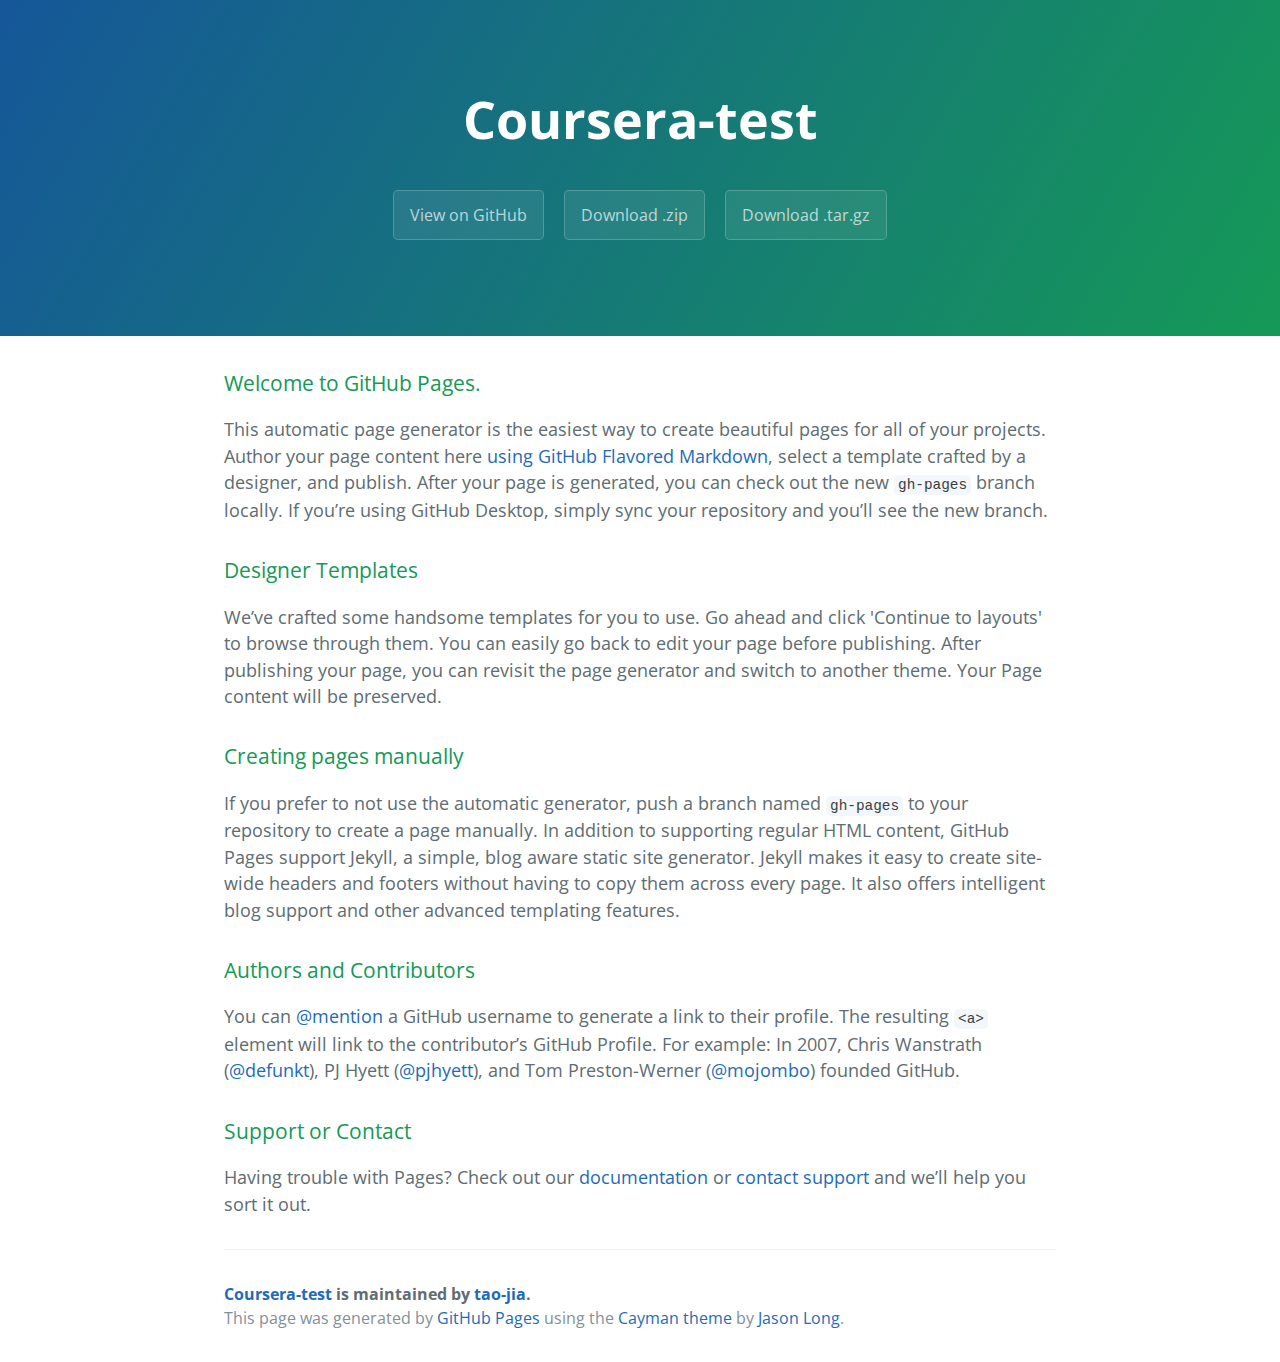
<file: index.html>
<!DOCTYPE html>
<html lang="en-us">
  <head>
    <meta charset="UTF-8">
    <title>Coursera-test by tao-jia</title>
    <meta name="viewport" content="width=device-width, initial-scale=1">
    <link rel="stylesheet" type="text/css" href="stylesheets/normalize.css" media="screen">
    <link href='https://fonts.googleapis.com/css?family=Open+Sans:400,700' rel='stylesheet' type='text/css'>
    <link rel="stylesheet" type="text/css" href="stylesheets/stylesheet.css" media="screen">
    <link rel="stylesheet" type="text/css" href="stylesheets/github-light.css" media="screen">
  </head>
  <body>
    <section class="page-header">
      <h1 class="project-name">Coursera-test</h1>
      <h2 class="project-tagline"></h2>
      <a href="https://github.com/tao-jia/coursera-test" class="btn">View on GitHub</a>
      <a href="https://github.com/tao-jia/coursera-test/zipball/master" class="btn">Download .zip</a>
      <a href="https://github.com/tao-jia/coursera-test/tarball/master" class="btn">Download .tar.gz</a>
    </section>

    <section class="main-content">
      <h3>
<a id="welcome-to-github-pages" class="anchor" href="#welcome-to-github-pages" aria-hidden="true"><span aria-hidden="true" class="octicon octicon-link"></span></a>Welcome to GitHub Pages.</h3>

<p>This automatic page generator is the easiest way to create beautiful pages for all of your projects. Author your page content here <a href="https://guides.github.com/features/mastering-markdown/">using GitHub Flavored Markdown</a>, select a template crafted by a designer, and publish. After your page is generated, you can check out the new <code>gh-pages</code> branch locally. If you’re using GitHub Desktop, simply sync your repository and you’ll see the new branch.</p>

<h3>
<a id="designer-templates" class="anchor" href="#designer-templates" aria-hidden="true"><span aria-hidden="true" class="octicon octicon-link"></span></a>Designer Templates</h3>

<p>We’ve crafted some handsome templates for you to use. Go ahead and click 'Continue to layouts' to browse through them. You can easily go back to edit your page before publishing. After publishing your page, you can revisit the page generator and switch to another theme. Your Page content will be preserved.</p>

<h3>
<a id="creating-pages-manually" class="anchor" href="#creating-pages-manually" aria-hidden="true"><span aria-hidden="true" class="octicon octicon-link"></span></a>Creating pages manually</h3>

<p>If you prefer to not use the automatic generator, push a branch named <code>gh-pages</code> to your repository to create a page manually. In addition to supporting regular HTML content, GitHub Pages support Jekyll, a simple, blog aware static site generator. Jekyll makes it easy to create site-wide headers and footers without having to copy them across every page. It also offers intelligent blog support and other advanced templating features.</p>

<h3>
<a id="authors-and-contributors" class="anchor" href="#authors-and-contributors" aria-hidden="true"><span aria-hidden="true" class="octicon octicon-link"></span></a>Authors and Contributors</h3>

<p>You can <a href="https://help.github.com/articles/basic-writing-and-formatting-syntax/#mentioning-users-and-teams" class="user-mention">@mention</a> a GitHub username to generate a link to their profile. The resulting <code>&lt;a&gt;</code> element will link to the contributor’s GitHub Profile. For example: In 2007, Chris Wanstrath (<a href="https://github.com/defunkt" class="user-mention">@defunkt</a>), PJ Hyett (<a href="https://github.com/pjhyett" class="user-mention">@pjhyett</a>), and Tom Preston-Werner (<a href="https://github.com/mojombo" class="user-mention">@mojombo</a>) founded GitHub.</p>

<h3>
<a id="support-or-contact" class="anchor" href="#support-or-contact" aria-hidden="true"><span aria-hidden="true" class="octicon octicon-link"></span></a>Support or Contact</h3>

<p>Having trouble with Pages? Check out our <a href="https://help.github.com/pages">documentation</a> or <a href="https://github.com/contact">contact support</a> and we’ll help you sort it out.</p>

      <footer class="site-footer">
        <span class="site-footer-owner"><a href="https://github.com/tao-jia/coursera-test">Coursera-test</a> is maintained by <a href="https://github.com/tao-jia">tao-jia</a>.</span>

        <span class="site-footer-credits">This page was generated by <a href="https://pages.github.com">GitHub Pages</a> using the <a href="https://github.com/jasonlong/cayman-theme">Cayman theme</a> by <a href="https://twitter.com/jasonlong">Jason Long</a>.</span>
      </footer>

    </section>

  
  </body>
</html>
</file>
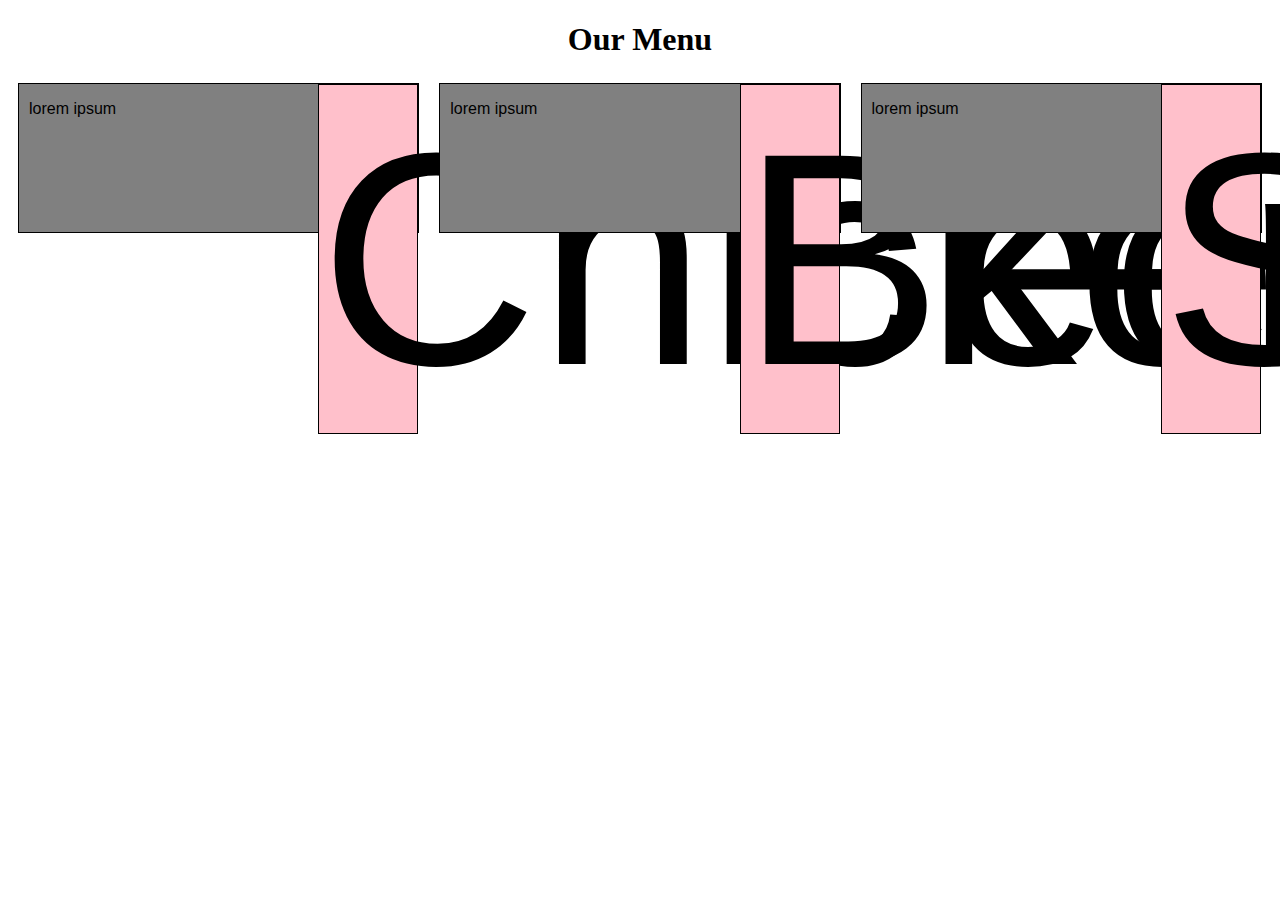
<file: module2_solution/index.html>
<!DOCTYPE html>
<html>
<head>
<meta charset="utf-8">
<title>Responsive Layout</title>
<link rel="stylesheet" href="css/style.css">

</head>
<body>
<h1>Our Menu</h1>

<div class="row">
  <div class="col-lg-4 col-md-6 col-sm-12">
    <div class="section">
      <div class="sectionheader">Chicken</div>
      <p>lorem ipsum</p>
    </div>
  </div>
  <div class="col-lg-4 col-md-6 col-sm-12">
    <div class="section">
      <div class="sectionheader">Beef</div>
      <p>lorem ipsum</p>
    </div>
  </div>
  <div class="col-lg-4 col-md-12 col-sm-12">
    <div class="section">
      <div class="sectionheader">Sushi</div>
      <p>lorem ipsum</p>
    </div>
  </div>
</div>

</body>
</html>
</file>
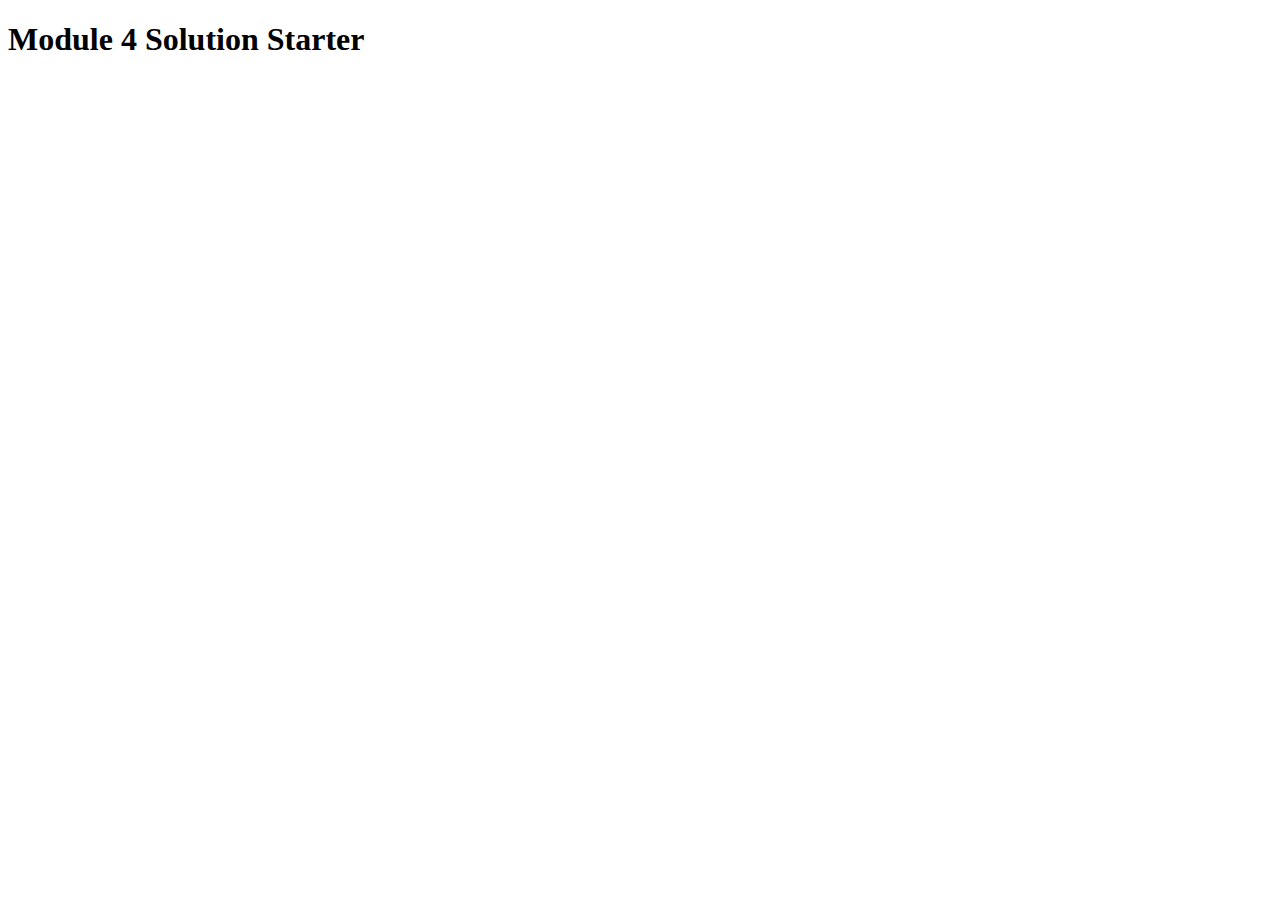
<file: module4_solution/index.html>
<!DOCTYPE html>
<html>
<head>
  <meta charset="utf-8">
  <title>Module 4 Solution Starter</title>
  <script>
    var names = []; // DO NOT REMOVE
  </script>
  <script src="SpeakHello.js"></script>
  <script src="SpeakGoodBye.js"></script>
  <script src="script.js"></script>
</head>
<body>
  <h1>Module 4 Solution Starter</h1>
</body>
</html>
</file>
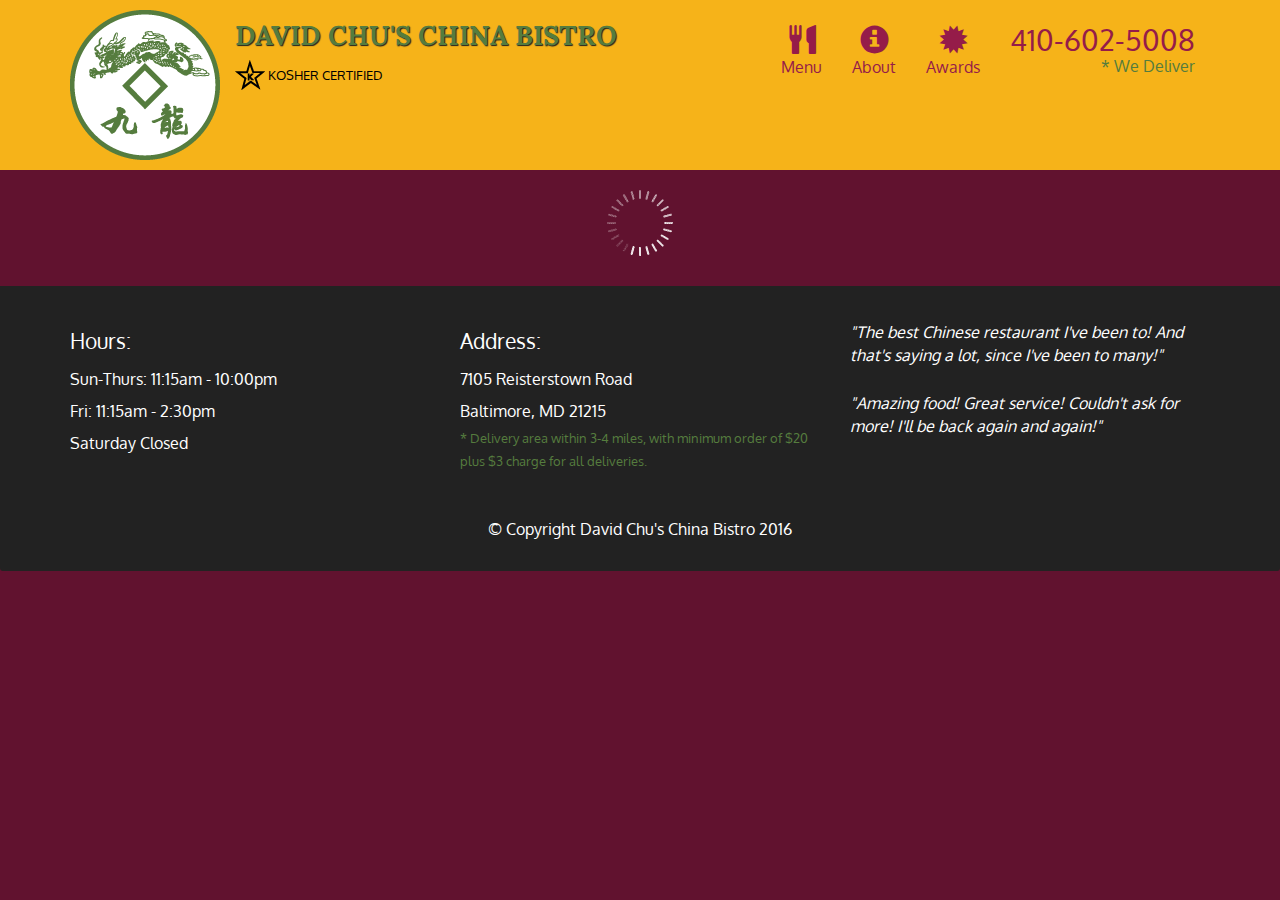
<file: module5_solution/index.html>
<!doctype html>
<html lang="en">
  <head>
    <meta charset="utf-8">
    <meta http-equiv="X-UA-Compatible" content="IE=edge">
    <meta name="viewport" content="width=device-width, initial-scale=1">
    <title>David Chu's China Bistro</title>
    <link rel="stylesheet" href="css/bootstrap.min.css">
    <link rel="stylesheet" href="css/styles.css">
    <link href='https://fonts.googleapis.com/css?family=Oxygen:400,300,700' rel='stylesheet' type='text/css'>
    <link href='https://fonts.googleapis.com/css?family=Lora' rel='stylesheet' type='text/css'>
  </head>
<body>
  <header>
    <nav id="header-nav" class="navbar navbar-default">
      <div class="container">
        <div class="navbar-header">
          <a href="index.html" class="pull-left visible-md visible-lg">
            <div id="logo-img" alt="Logo image"></div>
          </a>

          <div class="navbar-brand">
            <a href="index.html"><h1>David Chu's China Bistro</h1></a>
            <p>
              <img src="images/star-k-logo.png" alt="Kosher certification">
              <span>Kosher Certified</span>
            </p>
          </div>

          <button id="navbarToggle" type="button" class="navbar-toggle collapsed" data-toggle="collapse" data-target="#collapsable-nav" aria-expanded="false">
            <span class="sr-only">Toggle navigation</span>
            <span class="icon-bar"></span>
            <span class="icon-bar"></span>
            <span class="icon-bar"></span>
          </button>
        </div>
        
        <div id="collapsable-nav" class="collapse navbar-collapse">
           <ul id="nav-list" class="nav navbar-nav navbar-right">
            <li id="navHomeButton" class="visible-xs active">
              <a href="index.html">
                <span class="glyphicon glyphicon-home"></span> Home</a>
            </li>
            <li id="navMenuButton">
              <a href="#" onclick="$dc.loadMenuCategories();">
                <span class="glyphicon glyphicon-cutlery"></span><br class="hidden-xs"> Menu</a>
            </li>
            <li>
              <a href="#">
                <span class="glyphicon glyphicon-info-sign"></span><br class="hidden-xs"> About</a>
            </li>
            <li>
              <a href="#">
                <span class="glyphicon glyphicon-certificate"></span><br class="hidden-xs"> Awards</a>
            </li>
            <li id="phone" class="hidden-xs">
              <a href="tel:410-602-5008">
                <span>410-602-5008</span></a><div>* We Deliver</div>
            </li>
          </ul><!-- #nav-list -->
        </div><!-- .collapse .navbar-collapse -->
      </div><!-- .container -->
    </nav><!-- #header-nav -->
  </header>

  <div id="call-btn" class="visible-xs">
    <a class="btn" href="tel:410-602-5008">
    <span class="glyphicon glyphicon-earphone"></span>
    410-602-5008
    </a>
  </div>
  <div id="xs-deliver" class="text-center visible-xs">* We Deliver</div>

  <div id="main-content" class="container"></div>

  <footer class="panel-footer">
    <div class="container">
      <div class="row">
        <section id="hours" class="col-sm-4">
          <span>Hours:</span><br>
          Sun-Thurs: 11:15am - 10:00pm<br>
          Fri: 11:15am - 2:30pm<br>
          Saturday Closed
          <hr class="visible-xs">
        </section>
        <section id="address" class="col-sm-4">
          <span>Address:</span><br>
          7105 Reisterstown Road<br>
          Baltimore, MD 21215
          <p>* Delivery area within 3-4 miles, with minimum order of $20 plus $3 charge for all deliveries.</p>
          <hr class="visible-xs">
        </section>
        <section id="testimonials" class="col-sm-4">
          <p>"The best Chinese restaurant I've been to! And that's saying a lot, since I've been to many!"</p>
          <p>"Amazing food! Great service! Couldn't ask for more! I'll be back again and again!"</p>
        </section>
      </div>
      <div class="text-center">&copy; Copyright David Chu's China Bistro 2016</div>
    </div>
  </footer>

  <!-- jQuery (Bootstrap JS plugins depend on it) -->
  <script src="js/jquery-2.1.4.min.js"></script>
  <script src="js/bootstrap.min.js"></script>
  <script src="js/ajax-utils.js"></script>
  <script src="js/script.js"></script>
</body>
</html>
</file>
<file: stylesheets/stylesheet.css>
* {
  box-sizing: border-box; }

body {
  padding: 0;
  margin: 0;
  font-family: "Open Sans", "Helvetica Neue", Helvetica, Arial, sans-serif;
  font-size: 16px;
  line-height: 1.5;
  color: #606c71; }

a {
  color: #1e6bb8;
  text-decoration: none; }
  a:hover {
    text-decoration: underline; }

.btn {
  display: inline-block;
  margin-bottom: 1rem;
  color: rgba(255, 255, 255, 0.7);
  background-color: rgba(255, 255, 255, 0.08);
  border-color: rgba(255, 255, 255, 0.2);
  border-style: solid;
  border-width: 1px;
  border-radius: 0.3rem;
  transition: color 0.2s, background-color 0.2s, border-color 0.2s; }
  .btn + .btn {
    margin-left: 1rem; }

.btn:hover {
  color: rgba(255, 255, 255, 0.8);
  text-decoration: none;
  background-color: rgba(255, 255, 255, 0.2);
  border-color: rgba(255, 255, 255, 0.3); }

@media screen and (min-width: 64em) {
  .btn {
    padding: 0.75rem 1rem; } }

@media screen and (min-width: 42em) and (max-width: 64em) {
  .btn {
    padding: 0.6rem 0.9rem;
    font-size: 0.9rem; } }

@media screen and (max-width: 42em) {
  .btn {
    display: block;
    width: 100%;
    padding: 0.75rem;
    font-size: 0.9rem; }
    .btn + .btn {
      margin-top: 1rem;
      margin-left: 0; } }

.page-header {
  color: #fff;
  text-align: center;
  background-color: #159957;
  background-image: linear-gradient(120deg, #155799, #159957); }

@media screen and (min-width: 64em) {
  .page-header {
    padding: 5rem 6rem; } }

@media screen and (min-width: 42em) and (max-width: 64em) {
  .page-header {
    padding: 3rem 4rem; } }

@media screen and (max-width: 42em) {
  .page-header {
    padding: 2rem 1rem; } }

.project-name {
  margin-top: 0;
  margin-bottom: 0.1rem; }

@media screen and (min-width: 64em) {
  .project-name {
    font-size: 3.25rem; } }

@media screen and (min-width: 42em) and (max-width: 64em) {
  .project-name {
    font-size: 2.25rem; } }

@media screen and (max-width: 42em) {
  .project-name {
    font-size: 1.75rem; } }

.project-tagline {
  margin-bottom: 2rem;
  font-weight: normal;
  opacity: 0.7; }

@media screen and (min-width: 64em) {
  .project-tagline {
    font-size: 1.25rem; } }

@media screen and (min-width: 42em) and (max-width: 64em) {
  .project-tagline {
    font-size: 1.15rem; } }

@media screen and (max-width: 42em) {
  .project-tagline {
    font-size: 1rem; } }

.main-content :first-child {
  margin-top: 0; }
.main-content img {
  max-width: 100%; }
.main-content h1, .main-content h2, .main-content h3, .main-content h4, .main-content h5, .main-content h6 {
  margin-top: 2rem;
  margin-bottom: 1rem;
  font-weight: normal;
  color: #159957; }
.main-content p {
  margin-bottom: 1em; }
.main-content code {
  padding: 2px 4px;
  font-family: Consolas, "Liberation Mono", Menlo, Courier, monospace;
  font-size: 0.9rem;
  color: #383e41;
  background-color: #f3f6fa;
  border-radius: 0.3rem; }
.main-content pre {
  padding: 0.8rem;
  margin-top: 0;
  margin-bottom: 1rem;
  font: 1rem Consolas, "Liberation Mono", Menlo, Courier, monospace;
  color: #567482;
  word-wrap: normal;
  background-color: #f3f6fa;
  border: solid 1px #dce6f0;
  border-radius: 0.3rem; }
  .main-content pre > code {
    padding: 0;
    margin: 0;
    font-size: 0.9rem;
    color: #567482;
    word-break: normal;
    white-space: pre;
    background: transparent;
    border: 0; }
.main-content .highlight {
  margin-bottom: 1rem; }
  .main-content .highlight pre {
    margin-bottom: 0;
    word-break: normal; }
.main-content .highlight pre, .main-content pre {
  padding: 0.8rem;
  overflow: auto;
  font-size: 0.9rem;
  line-height: 1.45;
  border-radius: 0.3rem; }
.main-content pre code, .main-content pre tt {
  display: inline;
  max-width: initial;
  padding: 0;
  margin: 0;
  overflow: initial;
  line-height: inherit;
  word-wrap: normal;
  background-color: transparent;
  border: 0; }
  .main-content pre code:before, .main-content pre code:after, .main-content pre tt:before, .main-content pre tt:after {
    content: normal; }
.main-content ul, .main-content ol {
  margin-top: 0; }
.main-content blockquote {
  padding: 0 1rem;
  margin-left: 0;
  color: #819198;
  border-left: 0.3rem solid #dce6f0; }
  .main-content blockquote > :first-child {
    margin-top: 0; }
  .main-content blockquote > :last-child {
    margin-bottom: 0; }
.main-content table {
  display: block;
  width: 100%;
  overflow: auto;
  word-break: normal;
  word-break: keep-all; }
  .main-content table th {
    font-weight: bold; }
  .main-content table th, .main-content table td {
    padding: 0.5rem 1rem;
    border: 1px solid #e9ebec; }
.main-content dl {
  padding: 0; }
  .main-content dl dt {
    padding: 0;
    margin-top: 1rem;
    font-size: 1rem;
    font-weight: bold; }
  .main-content dl dd {
    padding: 0;
    margin-bottom: 1rem; }
.main-content hr {
  height: 2px;
  padding: 0;
  margin: 1rem 0;
  background-color: #eff0f1;
  border: 0; }

@media screen and (min-width: 64em) {
  .main-content {
    max-width: 64rem;
    padding: 2rem 6rem;
    margin: 0 auto;
    font-size: 1.1rem; } }

@media screen and (min-width: 42em) and (max-width: 64em) {
  .main-content {
    padding: 2rem 4rem;
    font-size: 1.1rem; } }

@media screen and (max-width: 42em) {
  .main-content {
    padding: 2rem 1rem;
    font-size: 1rem; } }

.site-footer {
  padding-top: 2rem;
  margin-top: 2rem;
  border-top: solid 1px #eff0f1; }

.site-footer-owner {
  display: block;
  font-weight: bold; }

.site-footer-credits {
  color: #819198; }

@media screen and (min-width: 64em) {
  .site-footer {
    font-size: 1rem; } }

@media screen and (min-width: 42em) and (max-width: 64em) {
  .site-footer {
    font-size: 1rem; } }

@media screen and (max-width: 42em) {
  .site-footer {
    font-size: 0.9rem; } }
</file>
<file: stylesheets/github-light.css>
/*
The MIT License (MIT)

Copyright (c) 2016 GitHub, Inc.

Permission is hereby granted, free of charge, to any person obtaining a copy
of this software and associated documentation files (the "Software"), to deal
in the Software without restriction, including without limitation the rights
to use, copy, modify, merge, publish, distribute, sublicense, and/or sell
copies of the Software, and to permit persons to whom the Software is
furnished to do so, subject to the following conditions:

The above copyright notice and this permission notice shall be included in all
copies or substantial portions of the Software.

THE SOFTWARE IS PROVIDED "AS IS", WITHOUT WARRANTY OF ANY KIND, EXPRESS OR
IMPLIED, INCLUDING BUT NOT LIMITED TO THE WARRANTIES OF MERCHANTABILITY,
FITNESS FOR A PARTICULAR PURPOSE AND NONINFRINGEMENT. IN NO EVENT SHALL THE
AUTHORS OR COPYRIGHT HOLDERS BE LIABLE FOR ANY CLAIM, DAMAGES OR OTHER
LIABILITY, WHETHER IN AN ACTION OF CONTRACT, TORT OR OTHERWISE, ARISING FROM,
OUT OF OR IN CONNECTION WITH THE SOFTWARE OR THE USE OR OTHER DEALINGS IN THE
SOFTWARE.

*/

.pl-c /* comment */ {
  color: #969896;
}

.pl-c1 /* constant, variable.other.constant, support, meta.property-name, support.constant, support.variable, meta.module-reference, markup.raw, meta.diff.header */,
.pl-s .pl-v /* string variable */ {
  color: #0086b3;
}

.pl-e /* entity */,
.pl-en /* entity.name */ {
  color: #795da3;
}

.pl-smi /* variable.parameter.function, storage.modifier.package, storage.modifier.import, storage.type.java, variable.other */,
.pl-s .pl-s1 /* string source */ {
  color: #333;
}

.pl-ent /* entity.name.tag */ {
  color: #63a35c;
}

.pl-k /* keyword, storage, storage.type */ {
  color: #a71d5d;
}

.pl-s /* string */,
.pl-pds /* punctuation.definition.string, string.regexp.character-class */,
.pl-s .pl-pse .pl-s1 /* string punctuation.section.embedded source */,
.pl-sr /* string.regexp */,
.pl-sr .pl-cce /* string.regexp constant.character.escape */,
.pl-sr .pl-sre /* string.regexp source.ruby.embedded */,
.pl-sr .pl-sra /* string.regexp string.regexp.arbitrary-repitition */ {
  color: #183691;
}

.pl-v /* variable */ {
  color: #ed6a43;
}

.pl-id /* invalid.deprecated */ {
  color: #b52a1d;
}

.pl-ii /* invalid.illegal */ {
  color: #f8f8f8;
  background-color: #b52a1d;
}

.pl-sr .pl-cce /* string.regexp constant.character.escape */ {
  font-weight: bold;
  color: #63a35c;
}

.pl-ml /* markup.list */ {
  color: #693a17;
}

.pl-mh /* markup.heading */,
.pl-mh .pl-en /* markup.heading entity.name */,
.pl-ms /* meta.separator */ {
  font-weight: bold;
  color: #1d3e81;
}

.pl-mq /* markup.quote */ {
  color: #008080;
}

.pl-mi /* markup.italic */ {
  font-style: italic;
  color: #333;
}

.pl-mb /* markup.bold */ {
  font-weight: bold;
  color: #333;
}

.pl-md /* markup.deleted, meta.diff.header.from-file */ {
  color: #bd2c00;
  background-color: #ffecec;
}

.pl-mi1 /* markup.inserted, meta.diff.header.to-file */ {
  color: #55a532;
  background-color: #eaffea;
}

.pl-mdr /* meta.diff.range */ {
  font-weight: bold;
  color: #795da3;
}

.pl-mo /* meta.output */ {
  color: #1d3e81;
}
</file>
<file: module2_solution/css/style.css>
/********** Base styles **********/
* {
  box-sizing: border-box;

}
h1 {
  margin-bottom: 15px;
  top: 0px;
  right: 0px;
  text-align: center;
}
h2 {
	position: relative;
	text-align: left;
	background-color: pink;
}
p {
  
  margin-right: 10px;
  margin-left: 10px;
  font-family: Helvetica;
  color: black;
}

.section{
  border: 1px solid black;
  background-color: grey;
  height: 150px;
  margin-right: 10px;
  margin-left: 10px;
  margin-top: 10px;
  font-family: Helvetica;
  color: black;
}

.sectionheader{
  width: 100px;
  float:right;
  border: 1px solid black;
  background-color: pink;
  margin: 0px;
  font-family: Helvetica;
  font-size-adjust: 10;
  color: black;
  text-align: center;
}


/* Simple Responsive Framework. */
.row {
  width: 100%;
}


/********** Large devices only **********/
@media (min-width: 992px) {
  .col-lg-1, .col-lg-2, .col-lg-3, .col-lg-4, .col-lg-5, .col-lg-6, .col-lg-7, .col-lg-8, .col-lg-9, .col-lg-10, .col-lg-11, .col-lg-12 {
    float: left;
    border: 1px black;
    background-clip: grey;
    
  }
  .col-lg-1 {
    width: 8.33%;
  }
  .col-lg-2 {
    width: 16.66%;
  }
  .col-lg-3 {
    width: 25%;
  }
  .col-lg-4 {
    width: 33.33%;
  }
  .col-lg-5 {
    width: 41.66%;
  }
  .col-lg-6 {
    width: 50%;
  }
  .col-lg-7 {
    width: 58.33%;
  }
  .col-lg-8 {
    width: 66.66%;
  }
  .col-lg-9 {
    width: 74.99%;
  }
  .col-lg-10 {
    width: 83.33%;
  }
  .col-lg-11 {
    width: 91.66%;
  }
  .col-lg-12 {
    width: 100%;
  }
}

/********** Medium devices only **********/
@media (min-width: 768px) and (max-width: 991px) {
  .col-md-1, .col-md-2, .col-md-3, .col-md-4, .col-md-5, .col-md-6, .col-md-7, .col-md-8, .col-md-9, .col-md-10, .col-md-11, .col-md-12 {
    float: left;
    border: 1px black;
    background-clip: grey;
    
  }
  .col-md-1 {
    width: 8.33%;
  }
  .col-md-2 {
    width: 16.66%;
  }
  .col-md-3 {
    width: 25%;
  }
  .col-md-4 {
    width: 33.33%;
  }
  .col-md-5 {
    width: 41.66%;
  }
  .col-md-6 {
    width: 50%;
  }
  .col-md-7 {
    width: 58.33%;
  }
  .col-md-8 {
    width: 66.66%;
  }
  .col-md-9 {
    width: 74.99%;
  }
  .col-md-10 {
    width: 83.33%;
  }
  .col-md-11 {
    width: 91.66%;
  }
  .col-md-12 {
    width: 100%;
  }
}

/******** Small devices **************/
@media (max-width: 767px) {
  .col-sm-1, .col-sm-2, .col-sm-3, .col-sm-4, .col-sm-5, .col-sm-6, .col-sm-7, .col-sm-8, .col-sm-9, .col-sm-10, .col-sm-11, .col-sm-12 {
    float: left;
    border: 1px black;
    background-clip: grey;
    
  }
  .col-sm-1 {
    width: 8.33%;
  }
  .col-sm-2 {
    width: 16.66%;
  }
  .col-sm-3 {
    width: 25%;
  }
  .col-sm-4 {
    width: 33.33%;
  }
  .col-sm-5 {
    width: 41.66%;
  }
  .col-sm-6 {
    width: 100%;
  }
  .col-sm-7 {
    width: 58.33%;
  }
  .col-sm-8 {
    width: 66.66%;
  }
  .col-sm-9 {
    width: 74.99%;
  }
  .col-sm-10 {
    width: 83.33%;
  }
  .col-sm-11 {
    width: 91.66%;
  }
  .col-sm-12 {
    width: 100%;
  }
}
</file>
<file: module5_solution/css/styles.css>
body {
  font-size: 16px;
  color: #fff;
  background-color: #61122f;
  font-family: 'Oxygen', sans-serif;
}

/** HEADER **/
#header-nav {
  background-color: #f6b319;
  border-radius: 0;
  border: 0;
}

#logo-img {
  background: url('../images/restaurant-logo_large.png') no-repeat;
  width: 150px;
  height: 150px;
  margin: 10px 15px 10px 0;
}

.navbar-brand {
  padding-top: 25px;
}
.navbar-brand h1 { /* Restaurant name */
  font-family: 'Lora', serif;
  color: #557c3e;
  font-size: 1.5em;
  text-transform: uppercase;
  font-weight: bold;
  text-shadow: 1px 1px 1px #222;
  margin-top: 0;
  margin-bottom: 0;
  line-height: .75;
}
.navbar-brand a:hover, .navbar-brand a:focus {
  text-decoration: none;
}
.navbar-brand p { /* Kosher cert */
  color: #000;
  text-transform: uppercase;
  font-size: .7em;
  margin-top: 15px;
}
.navbar-brand p span { /* Star-K */
  vertical-align: middle;
}

#nav-list {
  margin-top: 10px;
}
#nav-list a {
  color: #951C49;
  text-align: center;
}
#nav-list a:hover {
  background: #E7E7E7;
}
#nav-list a span {
  font-size: 1.8em;
}

#phone {
  margin-top: 5px;
}
#phone a { /* Phone number */
  text-align: right;
  padding-bottom: 0;
}
#phone div { /* We Deliver */
  color: #557c3e;
  text-align: right;
  padding-right: 15px;
}

.navbar-header button.navbar-toggle, .navbar-header .icon-bar {
  border: 1px solid #61122f;
}
.navbar-header button.navbar-toggle {
  clear: both;
  margin-top: -30px;
}
/* END HEADER */

/* FOOTER */
.panel-footer {
  margin-top: 30px;
  padding-top: 35px;
  padding-bottom: 30px;
  background-color: #222;
  border-top: 0;
}
.panel-footer div.row {
  margin-bottom: 35px;
}
#hours, #address {
  line-height: 2;
}
#hours > span, #address > span {
  font-size: 1.3em;
}
#address p {
  color: #557c3e;
  font-size: .8em;
  line-height: 1.8;
}
#testimonials {
  font-style: italic;
}
#testimonials p:nth-child(2) {
  margin-top: 25px;
}
/* END FOOTER */



/* HOME PAGE */
.container .jumbotron {
  box-shadow: 0 0 50px #3F0C1F;
  border: 2px solid #3F0C1F;
}

#menu-tile, #specials-tile, #map-tile {
  height: 250px;
  width: 100%;
  margin-bottom: 15px;
  position: relative;
  border: 2px solid #3F0C1F;
  overflow: hidden;
}
#menu-tile:hover, #specials-tile:hover, #map-tile:hover {
  box-shadow: 0 1px 5px 1px #cccccc;
}
#menu-tile {
  background: url('../images/menu-tile.jpg') no-repeat;
  background-position: center;
}
#specials-tile {
  background: url('../images/specials-tile.jpg') no-repeat;
  background-position: center;
}
#menu-tile span, #specials-tile span, #map-tile span {
  position: absolute;
  bottom: 0;
  right: 0;
  width: 100%;
  text-align: center;
  font-size: 1.6em;
  text-transform: uppercase;
  background-color: #000;
  color: #fff;
  opacity: .8;
}
/* END HOME PAGE */

/* MENU CATEGORIES PAGE */
.category-tile { 
  position: relative;
  border: 2px solid #3F0C1F;
  overflow: hidden;
  width: 200px;
  height: 200px;
  margin: 0 auto 15px;
}
.category-tile span {
  position: absolute;
  bottom: 0;
  right: 0;
  width: 100%;
  text-align: center;
  font-size: 1.2em;
  text-transform: uppercase;
  background-color: #000;
  color: #fff;
  opacity: .8;
}
.category-tile:hover {
  box-shadow: 0 1px 5px 1px #cccccc;
}

#menu-categories-title + div {
  margin-bottom: 50px;
}
/* END MENU CATEGORIES PAGE */

/* SINGLE CATEGORY PAGE */
.menu-item-tile {
  margin-bottom: 25px;
}
.menu-item-tile hr {
  width: 80%;
}
.menu-item-tile .menu-item-price {
  font-size: 1.1em;
  text-align: right;
  margin-top: -15px;
  margin-right: -15px;
}
.menu-item-tile .menu-item-price span {
  font-size: .6em;
}
.menu-item-photo {
  position: relative;
  border: 2px solid #3F0C1F; 
  overflow: hidden;
  padding: 0;
  margin-right: -15px;
  margin-left: auto;
  margin-bottom: 20px;
  max-width: 250px;
}
.menu-item-photo div {
  position: absolute;
  bottom: 0;
  right: 0;
  width: 80px;
  background-color: #557c3e;
  text-align: center;
}
.menu-item-description {
  padding-right: 30px;
}
h3.menu-item-title {
  margin: 0 0 10px;
}
.menu-item-details {
  font-size: .9em;
  font-style: italic;
}
/* END SINGLE CATEGORY PAGE */


/********** Large devices only **********/
@media (min-width: 1200px) {
  .container .jumbotron {
    background: url('../images/jumbotron_1200.jpg') no-repeat;
    height: 675px;
  }
}

/********** Medium devices only **********/
@media (min-width: 992px) and (max-width: 1199px) {
  /* Header */
  #logo-img {
    background: url('../images/restaurant-logo_medium.png') no-repeat;
    width: 100px;
    height: 100px;
    margin: 5px 5px 5px 0;
  }
  /* End Header */

  /* Home Page */
  .container .jumbotron {
    background: url('../images/jumbotron_992.jpg') no-repeat;
    height: 558px;
  }
  /* End Home Page */
}

/********** Small devices only **********/
@media (min-width: 768px) and (max-width: 991px) {
  /* Home Page */
  .container .jumbotron {
    background: url('../images/jumbotron_768.jpg') no-repeat;
    height: 432px;
  }
  /* End Home Page */
}

/********** Extra small devices only **********/
@media (max-width: 767px) {
  /* Header */
  .navbar-brand {
    padding-top: 10px;
    height: 80px;
  }
  .navbar-brand h1 { /* Restaurant name */
    padding-top: 10px;
    font-size: 5vw; /* 1vw = 1% of viewport width */
  }
  .navbar-brand p { /* Kosher cert */
    font-size: .6em;
    margin-top: 12px;
  }
  .navbar-brand p img { /* Star-K */
    height: 20px;
  }

  #collapsable-nav a { /* Collapsed nav menu text */
    font-size: 1.2em;
  }
  #collapsable-nav a span { /* Collapsed nav menu glyph */
    font-size: 1em;
    margin-right: 5px;
  }

  #call-btn > a {
    font-size: 1.5em;
    display: block;
    margin: 0 20px;
    padding: 10px;
    border: 2px solid #fff;
    background-color: #f6b319;
    color: #951c49;
  }
  #xs-deliver {
    margin-top: 5px;
    font-size: .7em;
    letter-spacing: .1em;
    text-transform: uppercase;
  }
  /* End Header */

  /* Footer */
  .panel-footer section {
    margin-bottom: 30px;
    text-align: center;
  }
  .panel-footer section:nth-child(3) {
    margin-bottom: 0; /* margin already exists on the whole row */
  }
  .panel-footer section hr {
    width: 50%;
  }
  /* End Footer */

  /* Home Page */
  .container .jumbotron {
    margin-top: 30px;
    padding: 0;
  }
  #menu-tile, #specials-tile {
    width: 360px;
    margin: 0 auto 15px;
  }

  .menu-item-photo {
    margin-right: auto;
  }
  .menu-item-tile .menu-item-price {
    text-align: center;
  }
  .menu-item-description {
    text-align: center;;
  }
}


/********** Super extra small devices Only :-) (e.g., iPhone 4) **********/
@media (max-width: 479px) {
  /* Header */
  .navbar-brand h1 { /* Restaurant name */
    padding-top: 5px;
    font-size: 6vw;
  }
  /* End Header */
  
  /* Home page */
  #menu-tile, #specials-tile {
    width: 280px;
    margin: 0 auto 15px;
  }

  .col-xxs-12 {
    position: relative;
    min-height: 1px;
    padding-right: 15px;
    padding-left: 15px;
    float: left;
    width: 100%;
  }
}
</file>
